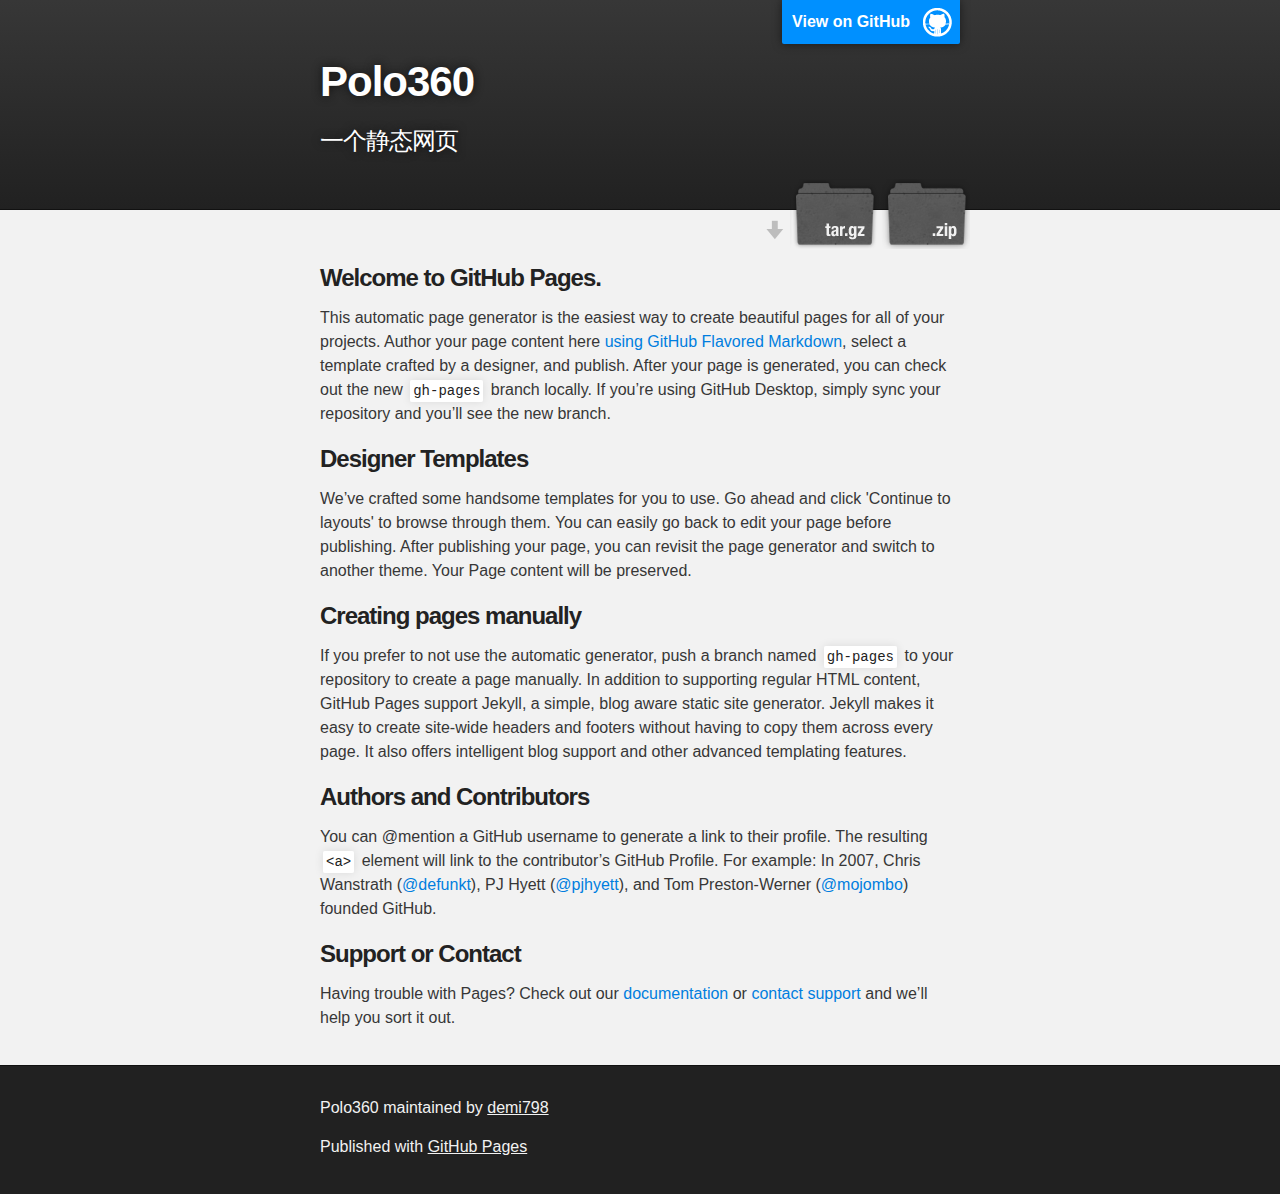
<file: index.html>
<!DOCTYPE html>
<html>

  <head>
    <meta charset='utf-8'>
    <meta http-equiv="X-UA-Compatible" content="chrome=1">
    <meta name="description" content="Polo360 : 一个静态网页">

    <link rel="stylesheet" type="text/css" media="screen" href="stylesheets/stylesheet.css">

    <title>Polo360</title>
  </head>

  <body>

    <!-- HEADER -->
    <div id="header_wrap" class="outer">
        <header class="inner">
          <a id="forkme_banner" href="https://github.com/demi798/polo360">View on GitHub</a>

          <h1 id="project_title">Polo360</h1>
          <h2 id="project_tagline">一个静态网页</h2>

            <section id="downloads">
              <a class="zip_download_link" href="https://github.com/demi798/polo360/zipball/master">Download this project as a .zip file</a>
              <a class="tar_download_link" href="https://github.com/demi798/polo360/tarball/master">Download this project as a tar.gz file</a>
            </section>
        </header>
    </div>

    <!-- MAIN CONTENT -->
    <div id="main_content_wrap" class="outer">
      <section id="main_content" class="inner">
        <h3>
<a id="welcome-to-github-pages" class="anchor" href="#welcome-to-github-pages" aria-hidden="true"><span aria-hidden="true" class="octicon octicon-link"></span></a>Welcome to GitHub Pages.</h3>

<p>This automatic page generator is the easiest way to create beautiful pages for all of your projects. Author your page content here <a href="https://guides.github.com/features/mastering-markdown/">using GitHub Flavored Markdown</a>, select a template crafted by a designer, and publish. After your page is generated, you can check out the new <code>gh-pages</code> branch locally. If you’re using GitHub Desktop, simply sync your repository and you’ll see the new branch.</p>

<h3>
<a id="designer-templates" class="anchor" href="#designer-templates" aria-hidden="true"><span aria-hidden="true" class="octicon octicon-link"></span></a>Designer Templates</h3>

<p>We’ve crafted some handsome templates for you to use. Go ahead and click 'Continue to layouts' to browse through them. You can easily go back to edit your page before publishing. After publishing your page, you can revisit the page generator and switch to another theme. Your Page content will be preserved.</p>

<h3>
<a id="creating-pages-manually" class="anchor" href="#creating-pages-manually" aria-hidden="true"><span aria-hidden="true" class="octicon octicon-link"></span></a>Creating pages manually</h3>

<p>If you prefer to not use the automatic generator, push a branch named <code>gh-pages</code> to your repository to create a page manually. In addition to supporting regular HTML content, GitHub Pages support Jekyll, a simple, blog aware static site generator. Jekyll makes it easy to create site-wide headers and footers without having to copy them across every page. It also offers intelligent blog support and other advanced templating features.</p>

<h3>
<a id="authors-and-contributors" class="anchor" href="#authors-and-contributors" aria-hidden="true"><span aria-hidden="true" class="octicon octicon-link"></span></a>Authors and Contributors</h3>

<p>You can @mention a GitHub username to generate a link to their profile. The resulting <code>&lt;a&gt;</code> element will link to the contributor’s GitHub Profile. For example: In 2007, Chris Wanstrath (<a href="https://github.com/defunkt" class="user-mention">@defunkt</a>), PJ Hyett (<a href="https://github.com/pjhyett" class="user-mention">@pjhyett</a>), and Tom Preston-Werner (<a href="https://github.com/mojombo" class="user-mention">@mojombo</a>) founded GitHub.</p>

<h3>
<a id="support-or-contact" class="anchor" href="#support-or-contact" aria-hidden="true"><span aria-hidden="true" class="octicon octicon-link"></span></a>Support or Contact</h3>

<p>Having trouble with Pages? Check out our <a href="https://help.github.com/pages">documentation</a> or <a href="https://github.com/contact">contact support</a> and we’ll help you sort it out.</p>
      </section>
    </div>

    <!-- FOOTER  -->
    <div id="footer_wrap" class="outer">
      <footer class="inner">
        <p class="copyright">Polo360 maintained by <a href="https://github.com/demi798">demi798</a></p>
        <p>Published with <a href="https://pages.github.com">GitHub Pages</a></p>
      </footer>
    </div>

    

  </body>
</html>
</file>
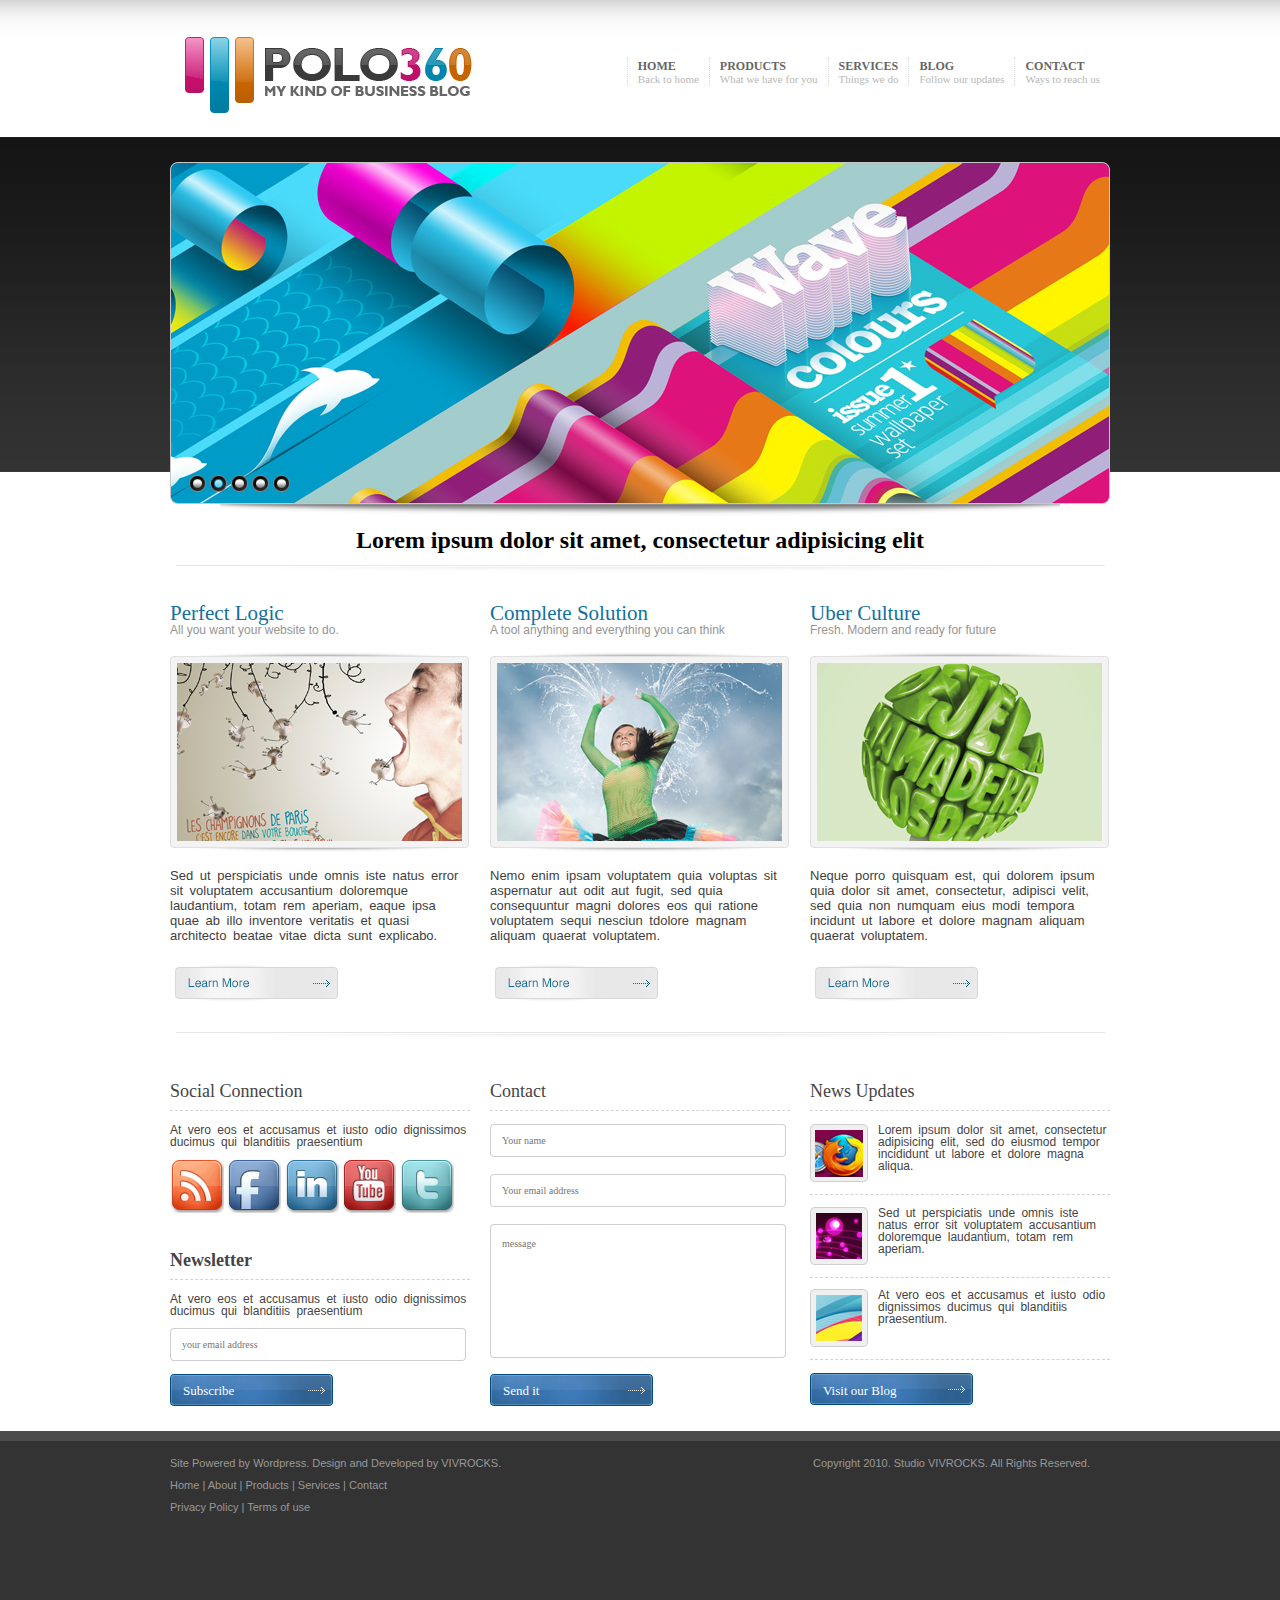
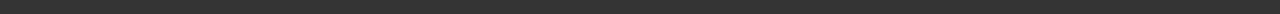
<file: polo360.html>
<!DOCTYPE html>
<html>
	<head>
		<meta charset="UTF-8">
		<title>polo360_mimic</title>
		<link rel="stylesheet" type="text/css" href="css/reset.min.css"/>
		<link rel="stylesheet" type="text/css" href="css/index.min.css"/>
	</head>
	<body>
		<!--
        	导航栏
        -->
		<div id="header" class="width">
			<ul class="nav">
				<li>
					<a href="#">HOME</a>
					<p>Back to home</p>
				</li>
				<li>
					<a href="#">PRODUCTS</a>
					<p>What we have for you</p>
				</li>
				<li>
					<a href="#">SERVICES</a>
					<p>Things we do</p>
				</li>
				<li>
					<a href="#">BLOG</a>
					<p>Follow our updates</p>
				</li>
				<li>
					<a href="#">CONTACT</a>
					<p>Ways to reach us</p>
				</li>
			</ul>
			<h1>
				<a href="#" title="polo360"><img src="img/logo.png" alt="polo360"/></a>
			</h1>
		</div>
		
		<!--
        	中间轮播图片
        -->
		<div id="pic" class="width">
			<img src="img/pic_bg.png"/>
			<ul class="icon_list">
				<li></li>
				<li class="selected"></li>
				<li></li>
				<li></li>
				<li></li>
			</ul>
		</div>
		<!--
        	中间分类内容
        -->
        <div id="content" class="width clearfix">
    		<h2>Lorem ipsum dolor sit amet, consectetur adipisicing elit</h2>
        	<div class="pl">
        		<h3>Perfect Logic</h3>
        		<p class="p1">All you want your website to do.</p>
        		<div class="pic_list">
        			<img class="imglist" src="img/pic_list1.png"/>
        		</div>
        		<p class="p2">Sed ut perspiciatis unde omnis iste natus error sit voluptatem accusantium doloremque laudantium, totam rem aperiam, eaque ipsa quae ab illo inventore veritatis et quasi architecto beatae vitae dicta sunt explicabo.</p>
        		<a href="#" class="pic_btn"><img src="img/pic_btn.png"/></a>
        	</div>
        	<div class="cs">
        		<h3>Complete Solution</h3>
        		<p class="p1">A tool anything and everything you can think</p>
        		<div class="pic_list">
        			<img class="imglist" src="img/pic_list2.png"/>
        		</div>
        		<p class="p2">Nemo enim ipsam voluptatem quia voluptas sit aspernatur aut odit aut fugit, sed quia consequuntur magni dolores eos qui ratione voluptatem sequi nesciun tdolore magnam aliquam quaerat voluptatem.</p>
        		<a href="#" class="pic_btn"><img src="img/pic_btn.png"/></a>
        	</div>
        	<div class="uc">
        		<h3>Uber Culture</h3>
        		<p class="p1">Fresh. Modern and ready for future</p>
        		<div class="pic_list">
        			<img class="imglist" src="img/pic_list3.png"/>
        		</div>
        		<p class="p2">Neque porro quisquam est, qui dolorem ipsum quia dolor sit amet, consectetur, adipisci velit, sed quia non numquam eius modi tempora incidunt ut labore et dolore magnam aliquam quaerat voluptatem.</p>
        		<a href="#" class="pic_btn"><img src="img/pic_btn.png"/></a>
        	</div>
        </div>
        
        <!--[if IE 6]>
        	<script type="text/javascript" src="js/DD_belatedPNG_0.0.8a-min.js"></script>
        <script type="text/javascript">
        	DD_belatedPNG.fix("*");
        </script>
        <![endif]-->
        
        <!--
        	联系板块
        -->
        <div class="contact width clearfix">
        	<div class="connection clearfix">
        		<h3>Social Connection</h3>
        		<p class="p1">At vero eos et accusamus et iusto odio dignissimos ducimus qui blanditiis praesentium</p>
        			<a class="wifi" href="#"></a>
        			<a class="face" href="#"></a>
        			<a class="in" href="#"></a>
        			<a class="yout" href="#"></a>
        			<a class="twit" href="#"></a>
        		<h3 class="sub_h3">Newsletter</h3>
        		<p class="p2">At vero eos et accusamus et iusto odio dignissimos ducimus qui blanditiis praesentium</p>
        		<input type="email" name="email" class="email" placeholder="your email address" />
        		<button>Subscribe</button>
        	</div>
        	<div class="contact_info">
        		<h3>Contact</h3>
        		<form class="txt" action="polo360.html" method="get">
        			<input class="info_name" type="text" name="name" placeholder="Your name" />
        			<input class="info_email" type="email" name="email" placeholder="Your email address" />
        			<textarea class="info_textarea" name="message" placeholder="message"></textarea>
        			<button>Send it</button>
        		</form>
        	</div>
        	<div class="update">
        		<h3>News Updates</h3>
        		<ul class="list">
        			<li>
        				<p class="list1 clearfix">
        					<img src="img/firefox.png"/>
        					Lorem ipsum dolor sit amet, consectetur adipisicing elit, sed do eiusmod tempor incididunt ut labore et dolore magna aliqua. 
        				</p>
        			</li>
        			<li>
        				<p class="list2 clearfix">
        					<img src="img/bubble.png"/>
        					Sed ut perspiciatis unde omnis iste natus error sit voluptatem accusantium doloremque laudantium, totam rem aperiam.
        				</p>
        			</li>
        			<li>
        				<p class="list3 clearfix">
        				<img src="img/band.png"/>
        					At vero eos et accusamus et iusto odio dignissimos ducimus qui blanditiis praesentium.
        				</p>
        			</li>
        		</ul>
        		<button>Visit our Blog</button>
        	</div>
        </div>
        
        <!--
        	尾部
        -->
        <div id="footer">
        	<div class="surround">
	        	<p class="p_float">Copyright 2010. Studio VIVROCKS. All Rights Reserved.</p>
	        	<p>Site Powered by Wordpress. Design and Developed by VIVROCKS.</p>
	        	<p><a href="#">Home</a> | <a href="#">About</a> | <a href="#">Products</a> | <a href="#">Services</a> | <a href="#">Contact</a></p>
	        	<p><a href="#">Privacy Policy</a> | <a href="#">Terms of use</a></p>
        	</div>
        </div>
	</body>
</html>
</file>
<file: stylesheets/stylesheet.css>
/*******************************************************************************
Slate Theme for GitHub Pages
by Jason Costello, @jsncostello
*******************************************************************************/

@import url(github-light.css);

/*******************************************************************************
MeyerWeb Reset
*******************************************************************************/

html, body, div, span, applet, object, iframe,
h1, h2, h3, h4, h5, h6, p, blockquote, pre,
a, abbr, acronym, address, big, cite, code,
del, dfn, em, img, ins, kbd, q, s, samp,
small, strike, strong, sub, sup, tt, var,
b, u, i, center,
dl, dt, dd, ol, ul, li,
fieldset, form, label, legend,
table, caption, tbody, tfoot, thead, tr, th, td,
article, aside, canvas, details, embed,
figure, figcaption, footer, header, hgroup,
menu, nav, output, ruby, section, summary,
time, mark, audio, video {
  margin: 0;
  padding: 0;
  border: 0;
  font: inherit;
  vertical-align: baseline;
}

/* HTML5 display-role reset for older browsers */
article, aside, details, figcaption, figure,
footer, header, hgroup, menu, nav, section {
  display: block;
}

ol, ul {
  list-style: none;
}

table {
  border-collapse: collapse;
  border-spacing: 0;
}

/*******************************************************************************
Theme Styles
*******************************************************************************/

body {
  box-sizing: border-box;
  color:#373737;
  background: #212121;
  font-size: 16px;
  font-family: 'Myriad Pro', Calibri, Helvetica, Arial, sans-serif;
  line-height: 1.5;
  -webkit-font-smoothing: antialiased;
}

h1, h2, h3, h4, h5, h6 {
  margin: 10px 0;
  font-weight: 700;
  color:#222222;
  font-family: 'Lucida Grande', 'Calibri', Helvetica, Arial, sans-serif;
  letter-spacing: -1px;
}

h1 {
  font-size: 36px;
  font-weight: 700;
}

h2 {
  padding-bottom: 10px;
  font-size: 32px;
  background: url('../images/bg_hr.png') repeat-x bottom;
}

h3 {
  font-size: 24px;
}

h4 {
  font-size: 21px;
}

h5 {
  font-size: 18px;
}

h6 {
  font-size: 16px;
}

p {
  margin: 10px 0 15px 0;
}

footer p {
  color: #f2f2f2;
}

a {
  text-decoration: none;
  color: #007edf;
  text-shadow: none;

  transition: color 0.5s ease;
  transition: text-shadow 0.5s ease;
  -webkit-transition: color 0.5s ease;
  -webkit-transition: text-shadow 0.5s ease;
  -moz-transition: color 0.5s ease;
  -moz-transition: text-shadow 0.5s ease;
  -o-transition: color 0.5s ease;
  -o-transition: text-shadow 0.5s ease;
  -ms-transition: color 0.5s ease;
  -ms-transition: text-shadow 0.5s ease;
}

a:hover, a:focus {text-decoration: underline;}

footer a {
  color: #F2F2F2;
  text-decoration: underline;
}

em {
  font-style: italic;
}

strong {
  font-weight: bold;
}

img {
  position: relative;
  margin: 0 auto;
  max-width: 739px;
  padding: 5px;
  margin: 10px 0 10px 0;
  border: 1px solid #ebebeb;

  box-shadow: 0 0 5px #ebebeb;
  -webkit-box-shadow: 0 0 5px #ebebeb;
  -moz-box-shadow: 0 0 5px #ebebeb;
  -o-box-shadow: 0 0 5px #ebebeb;
  -ms-box-shadow: 0 0 5px #ebebeb;
}

p img {
  display: inline;
  margin: 0;
  padding: 0;
  vertical-align: middle;
  text-align: center;
  border: none;
}

pre, code {
  width: 100%;
  color: #222;
  background-color: #fff;

  font-family: Monaco, "Bitstream Vera Sans Mono", "Lucida Console", Terminal, monospace;
  font-size: 14px;

  border-radius: 2px;
  -moz-border-radius: 2px;
  -webkit-border-radius: 2px;
}

pre {
  width: 100%;
  padding: 10px;
  box-shadow: 0 0 10px rgba(0,0,0,.1);
  overflow: auto;
}

code {
  padding: 3px;
  margin: 0 3px;
  box-shadow: 0 0 10px rgba(0,0,0,.1);
}

pre code {
  display: block;
  box-shadow: none;
}

blockquote {
  color: #666;
  margin-bottom: 20px;
  padding: 0 0 0 20px;
  border-left: 3px solid #bbb;
}


ul, ol, dl {
  margin-bottom: 15px
}

ul {
  list-style-position: inside;
  list-style: disc;
  padding-left: 20px;
}

ol {
  list-style-position: inside;
  list-style: decimal;
  padding-left: 20px;
}

dl dt {
  font-weight: bold;
}

dl dd {
  padding-left: 20px;
  font-style: italic;
}

dl p {
  padding-left: 20px;
  font-style: italic;
}

hr {
  height: 1px;
  margin-bottom: 5px;
  border: none;
  background: url('../images/bg_hr.png') repeat-x center;
}

table {
  border: 1px solid #373737;
  margin-bottom: 20px;
  text-align: left;
 }

th {
  font-family: 'Lucida Grande', 'Helvetica Neue', Helvetica, Arial, sans-serif;
  padding: 10px;
  background: #373737;
  color: #fff;
 }

td {
  padding: 10px;
  border: 1px solid #373737;
 }

form {
  background: #f2f2f2;
  padding: 20px;
}

/*******************************************************************************
Full-Width Styles
*******************************************************************************/

.outer {
  width: 100%;
}

.inner {
  position: relative;
  max-width: 640px;
  padding: 20px 10px;
  margin: 0 auto;
}

#forkme_banner {
  display: block;
  position: absolute;
  top:0;
  right: 10px;
  z-index: 10;
  padding: 10px 50px 10px 10px;
  color: #fff;
  background: url('../images/blacktocat.png') #0090ff no-repeat 95% 50%;
  font-weight: 700;
  box-shadow: 0 0 10px rgba(0,0,0,.5);
  border-bottom-left-radius: 2px;
  border-bottom-right-radius: 2px;
}

#header_wrap {
  background: #212121;
  background: -moz-linear-gradient(top, #373737, #212121);
  background: -webkit-linear-gradient(top, #373737, #212121);
  background: -ms-linear-gradient(top, #373737, #212121);
  background: -o-linear-gradient(top, #373737, #212121);
  background: linear-gradient(top, #373737, #212121);
}

#header_wrap .inner {
  padding: 50px 10px 30px 10px;
}

#project_title {
  margin: 0;
  color: #fff;
  font-size: 42px;
  font-weight: 700;
  text-shadow: #111 0px 0px 10px;
}

#project_tagline {
  color: #fff;
  font-size: 24px;
  font-weight: 300;
  background: none;
  text-shadow: #111 0px 0px 10px;
}

#downloads {
  position: absolute;
  width: 210px;
  z-index: 10;
  bottom: -40px;
  right: 0;
  height: 70px;
  background: url('../images/icon_download.png') no-repeat 0% 90%;
}

.zip_download_link {
  display: block;
  float: right;
  width: 90px;
  height:70px;
  text-indent: -5000px;
  overflow: hidden;
  background: url(../images/sprite_download.png) no-repeat bottom left;
}

.tar_download_link {
  display: block;
  float: right;
  width: 90px;
  height:70px;
  text-indent: -5000px;
  overflow: hidden;
  background: url(../images/sprite_download.png) no-repeat bottom right;
  margin-left: 10px;
}

.zip_download_link:hover {
  background: url(../images/sprite_download.png) no-repeat top left;
}

.tar_download_link:hover {
  background: url(../images/sprite_download.png) no-repeat top right;
}

#main_content_wrap {
  background: #f2f2f2;
  border-top: 1px solid #111;
  border-bottom: 1px solid #111;
}

#main_content {
  padding-top: 40px;
}

#footer_wrap {
  background: #212121;
}



/*******************************************************************************
Small Device Styles
*******************************************************************************/

@media screen and (max-width: 480px) {
  body {
    font-size:14px;
  }

  #downloads {
    display: none;
  }

  .inner {
    min-width: 320px;
    max-width: 480px;
  }

  #project_title {
  font-size: 32px;
  }

  h1 {
    font-size: 28px;
  }

  h2 {
    font-size: 24px;
  }

  h3 {
    font-size: 21px;
  }

  h4 {
    font-size: 18px;
  }

  h5 {
    font-size: 14px;
  }

  h6 {
    font-size: 12px;
  }

  code, pre {
    min-width: 320px;
    max-width: 480px;
    font-size: 11px;
  }

}
</file>
<file: css/index.min.css>
body{background:url(../img/bd_bg.png) repeat-x;}.width{width:940px;margin:0 auto;}.clearfix:before,.clearfix:after{content:"";display:table;clear:both;}.clearfix{zoom:1;}#header{padding:37px 0 46px 0;}#header h1{margin-left:15px;}.nav{float:right;}.nav li{float:left;border-left:1px dotted #d6d6d6;padding:0 10px;margin-top:20px;}.nav li a{text-decoration:none;color:#666;font:bold 12px/1 Georgia;}.nav a:hover{color:#9c9c9c;text-decoration:underline;}.nav li p{color:#b7b7b7;font:11px Tahoma;}#pic{position:relative;height:353.5px;background:url(../img/shadow.png) no-repeat bottom center;}.icon_list{position:absolute;left:19px;top:313px;float:left;}.icon_list li{float:left;margin-right:4px;width:17px;height:17px;background:url(../img/input_sprite.png) no-repeat;cursor:pointer;}.icon_list li:hover{background-position:-17px 0;}.icon_list .selected{background-position:-17px 0;}#content{background:url(../img/pic_shadow.png) no-repeat bottom center;}#content h2{font:bold 24px/1 Georgia;text-align:center;padding:12px 0 21px 0;background:url(../img/pic_shadow.png) no-repeat bottom center;}#content h3{font:21px/1 Georgia;color:#11719e;padding-top:30px;}.pl,.cs,.uc,.connection,.contact_info,.update{width:300px;float:left;}.cs,.contact_info{margin:0 20px;_margin:0 10px;}.pic_list{width:299px;height:202px;background:url(../img/pic_list_bg.png) no-repeat;margin:15px 0;}.imglist{padding:12px 0 0 7px;}#content .p1{font:12px/1 Helvetica;color:#959595;}#content .p2{font:13px Helvetica;color:#3e3e3e;word-spacing:3px;}.pic_btn{display:block;margin:20px 0 34px 5px;}.contact h3{font:18px/1 Georgia;color:#444;padding:42px 0 10px;border-bottom:1px dashed #d3d3d3;margin-bottom:13px;}.contact p{font:12px/1 Helvetica;color:#444;word-spacing:3px;margin:11px 0;}.contact button{width:165px;height:34px;border:none;background:url(../img/input_sprite.png) no-repeat 0 -26px;cursor:pointer;font:13px/1 Georgia;color:white;text-align:left;text-indent:13px;margin:13px 0 23px;padding:0;}.contact button:hover{border:1px solid #fff;}.contact input,.contact textarea{border:none;font:10px Verdana;color:#474646;}.contact input{width:296px;height:33px;line-height:33px;margin:0;padding:0;padding-left:12px;background:url(../img/input_sprite.png) no-repeat 0 -68px;}.txt textarea{width:271px;height:120px;resize:none;overflow:auto;padding:14px 13px 0 12px;background:url(../img/input_sprite.png) no-repeat 0 -111px;}input.info_email{margin:17px 0;}h3.sub_h3{font:bold 18px/1 Gill Sans MT;color:#444;padding-top:35px;_padding-top:40px;}.connection a{display:inline-block;width:54px;height:54px;margin-left:-0.5px;_margin-right:6px;background:url(../img/a_sprite.png) no-repeat;}a.wifi{background-position:-216px 0;}a.face{background-position:-54px 0;}a.in{background-position:-108px 0;}a.yout{background-position:0 0;}a.twit{background-position:-162px 0;}.update li{border-bottom:1px dashed #d3d3d3;}.update img{float:left;margin-right:10px;}.update p{padding:.8px 0;*padding:4px 0;}#footer{width:100%;height:173px;border-top:10px solid #4c4c4c;background:#333;}.surround{width:940px;margin:17px auto;font:11px/1 Helvetica;color:#999;}.surround p{margin-bottom:11px;}.p_float{float:right;margin-right:20px;}.surround a{text-decoration:none;color:#999;}.surround a:hover{color:#D6D6D6;text-decoration:underline;}
</file>
